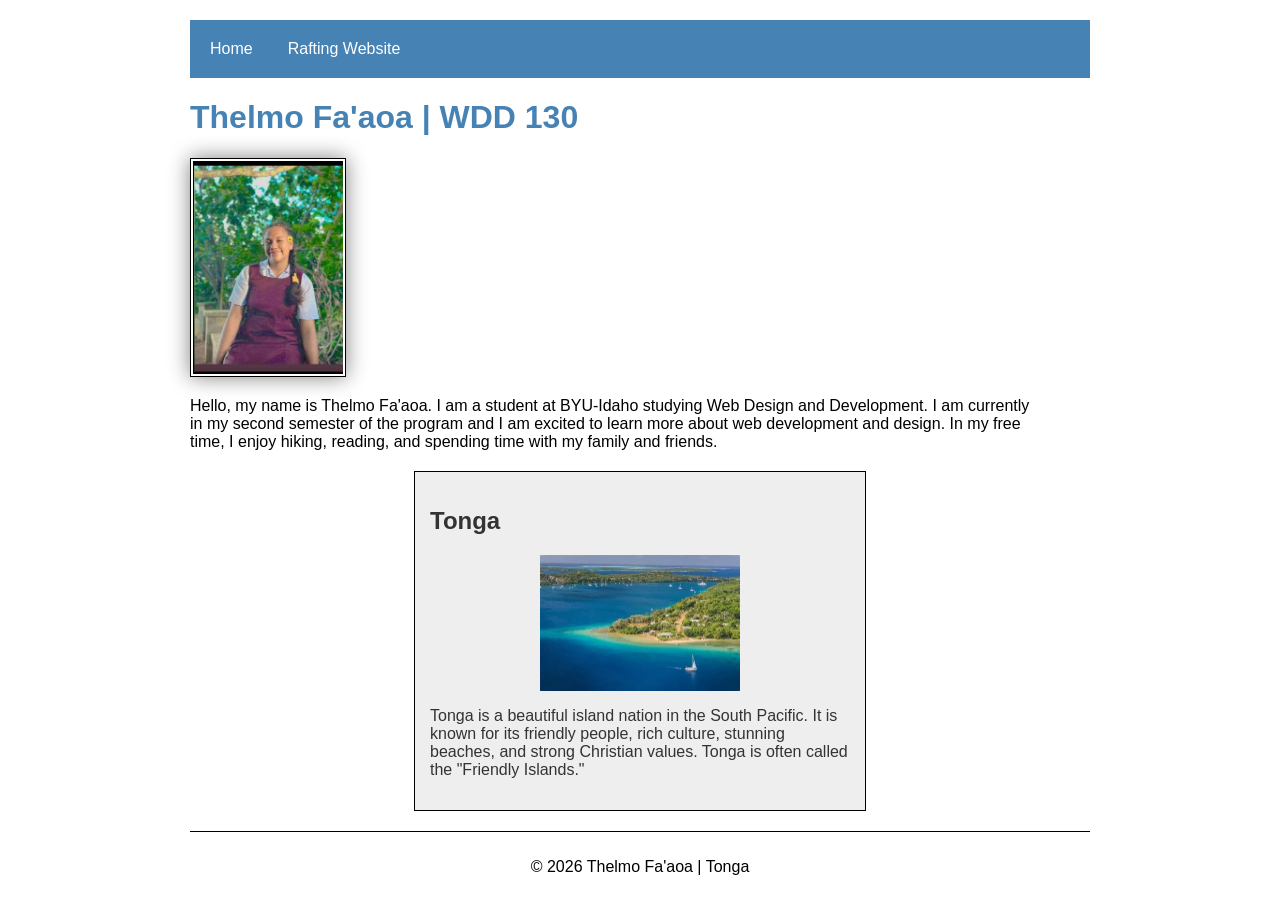
<file: index.html>
<!DOCTYPE html>
<html lang="en-US">
<head>
    <meta charset="UTF-8">
    <meta name="viewport" content="width=device-width, initial-scale=1.0">
    <title>Thelmo Fa'aoa | WDD 130</title>
    <meta name="description" content="Thelmo Fa'aoa's personal website for WDD 130 course.">
    <meta name="author" content="Thelmo Fa'aoa">
    <link rel="stylesheet" href="styles/styles.css">
</head>

<body>

<header>
    <nav>
        <a href="#">Home</a>
        <a href="wwr/">Rafting Website</a>
    </nav>
</header>

<main>
    <h1>Thelmo Fa'aoa | WDD 130</h1>

    <img src="images/profile.jpg" alt="Hello, my name is Thelmo Fa'aoa">

    <p>
        Hello, my name is Thelmo Fa'aoa. I am a student at BYU-Idaho studying Web Design and Development. I am currently in my second semester of the program and I am excited to learn more about web development and design. In my free time, I enjoy hiking, reading, and spending time with my family and friends.
    </p>
</main>

<aside>
    <h2>Tonga</h2>

    <img src="images/tonga.jpg" alt="Beautiful view of Tonga">

    <p>
        Tonga is a beautiful island nation in the South Pacific. It is known for its friendly people, rich culture, stunning beaches, and strong Christian values. Tonga is often called the "Friendly Islands."
    </p>
</aside>

<footer>
    <p>&copy; 2026 Thelmo Fa'aoa | Tonga</p>
</footer>

</body>
</html>
</file>
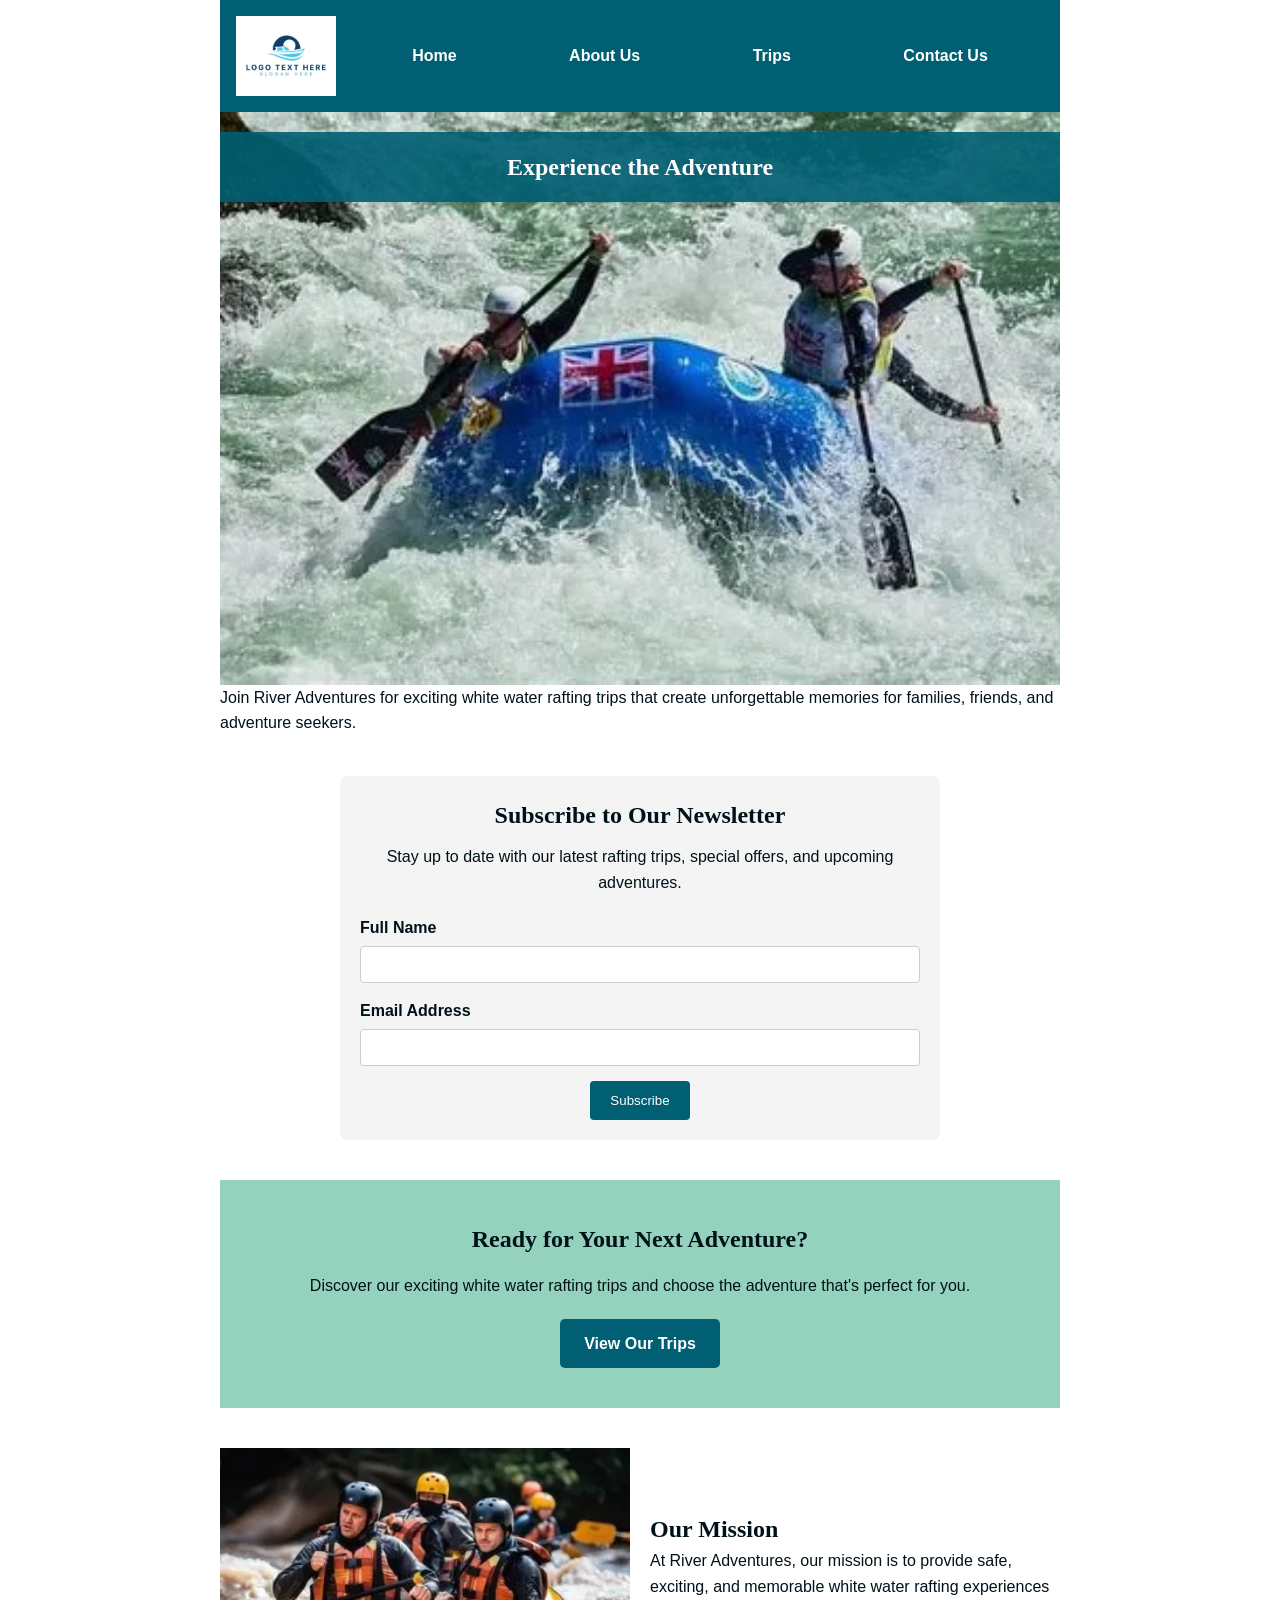
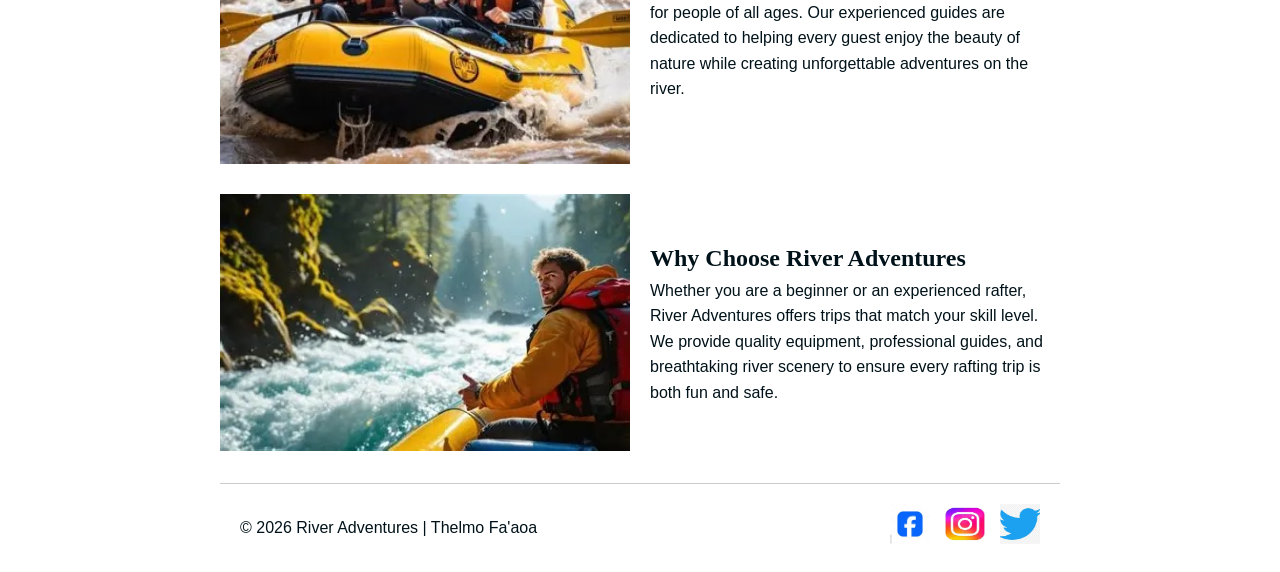
<file: wwr/index.html>
<!DOCTYPE html>
<html lang="en">

<head>
    <meta charset="UTF-8">
    <meta name="viewport" content="width=device-width, initial-scale=1.0">

    <title>River Adventures | Home</title>

    <meta name="description" content="Welcome to River Adventures, your destination for exciting white water rafting adventures.">

    <meta name="author" content="Thelmo Fa'aoa">

    <link rel="stylesheet" href="styles/rafting.css">
</head>

<body>

<header>

    <img class="logo" src="images/logo.png" alt="River Adventures Logo">
    <nav>
        <a href="index.html">Home</a>
        <a href="about.html">About Us</a>
        <a href="trips.html">Trips</a>
        <a href="contact.html">Contact Us</a>
    </nav>

</header>

<main>

    <section class="hero">
        <img src="images/hero.jpg" alt="People enjoying a white water rafting adventure">

        <h1>Experience the Adventure</h1>

        <p>
            Join River Adventures for exciting white water rafting trips that
            create unforgettable memories for families, friends, and adventure seekers.
        </p>
    </section>

    <section class="newsletter">
        <h2>Subscribe to Our Newsletter</h2>

        <p>
            Stay up to date with our latest rafting trips, special offers,
            and upcoming adventures.
        </p>

        <form action="#" method="post">
            <div class="form-item">
                <label for="fullname">Full Name</label>
                <input type="text" id="fullname" name="fullname" required>
            </div>

            <div class="form-item">
                <label for="email">Email Address</label>
                <input type="email" id="email" name="email" required>
            </div>

            <button type="submit">Subscribe</button>
        </form>
    </section>

    <section class="cta">
        <h2>Ready for Your Next Adventure?</h2>

        <p>
            Discover our exciting white water rafting trips and choose the adventure
            that's perfect for you.
        </p>

        <a href="trips.html" class="cta-button">View Our Trips</a>
    </section>

    <section class="purpose">

    <div class="purpose-card">
        <img src="images/rafting-team.jpg" alt="Our Mission">

        <div>
            <h2>Our Mission</h2>
            <p>
                At River Adventures, our mission is to provide safe, exciting, and memorable white water rafting experiences for people of all ages. Our experienced guides are dedicated to helping every guest enjoy the beauty of nature while creating unforgettable adventures on the river.
            </p>
        </div>
    </div>


    <div class="purpose-card">
        <img src="images/river-adventure.jpg" alt="Why Choose Us">

        <div>
            <h2>Why Choose River Adventures</h2>
            <p>
                Whether you are a beginner or an experienced rafter, River Adventures offers trips that match your skill level. We provide quality equipment, professional guides, and breathtaking river scenery to ensure every rafting trip is both fun and safe.
            </p>
        </div>
    </div>
    </section>

</main>

<footer>

    <p>&copy; 2026 River Adventures | Thelmo Fa'aoa</p>

    <nav class="socialmedia">
        <a href="https://facebook.com">
            <img src="images/facebook.png" alt="River Adventures Facebook page">
        </a>

        <a href="https://instagram.com">
            <img src="images/instagram.png" alt="River Adventures Instagram page">
        </a>

        <a href="https://twitter.com">
            <img src="images/twitter.png" alt="River Adventures Twitter page">
        </a>
    </nav>

</footer>

</body>
</html>
</file>
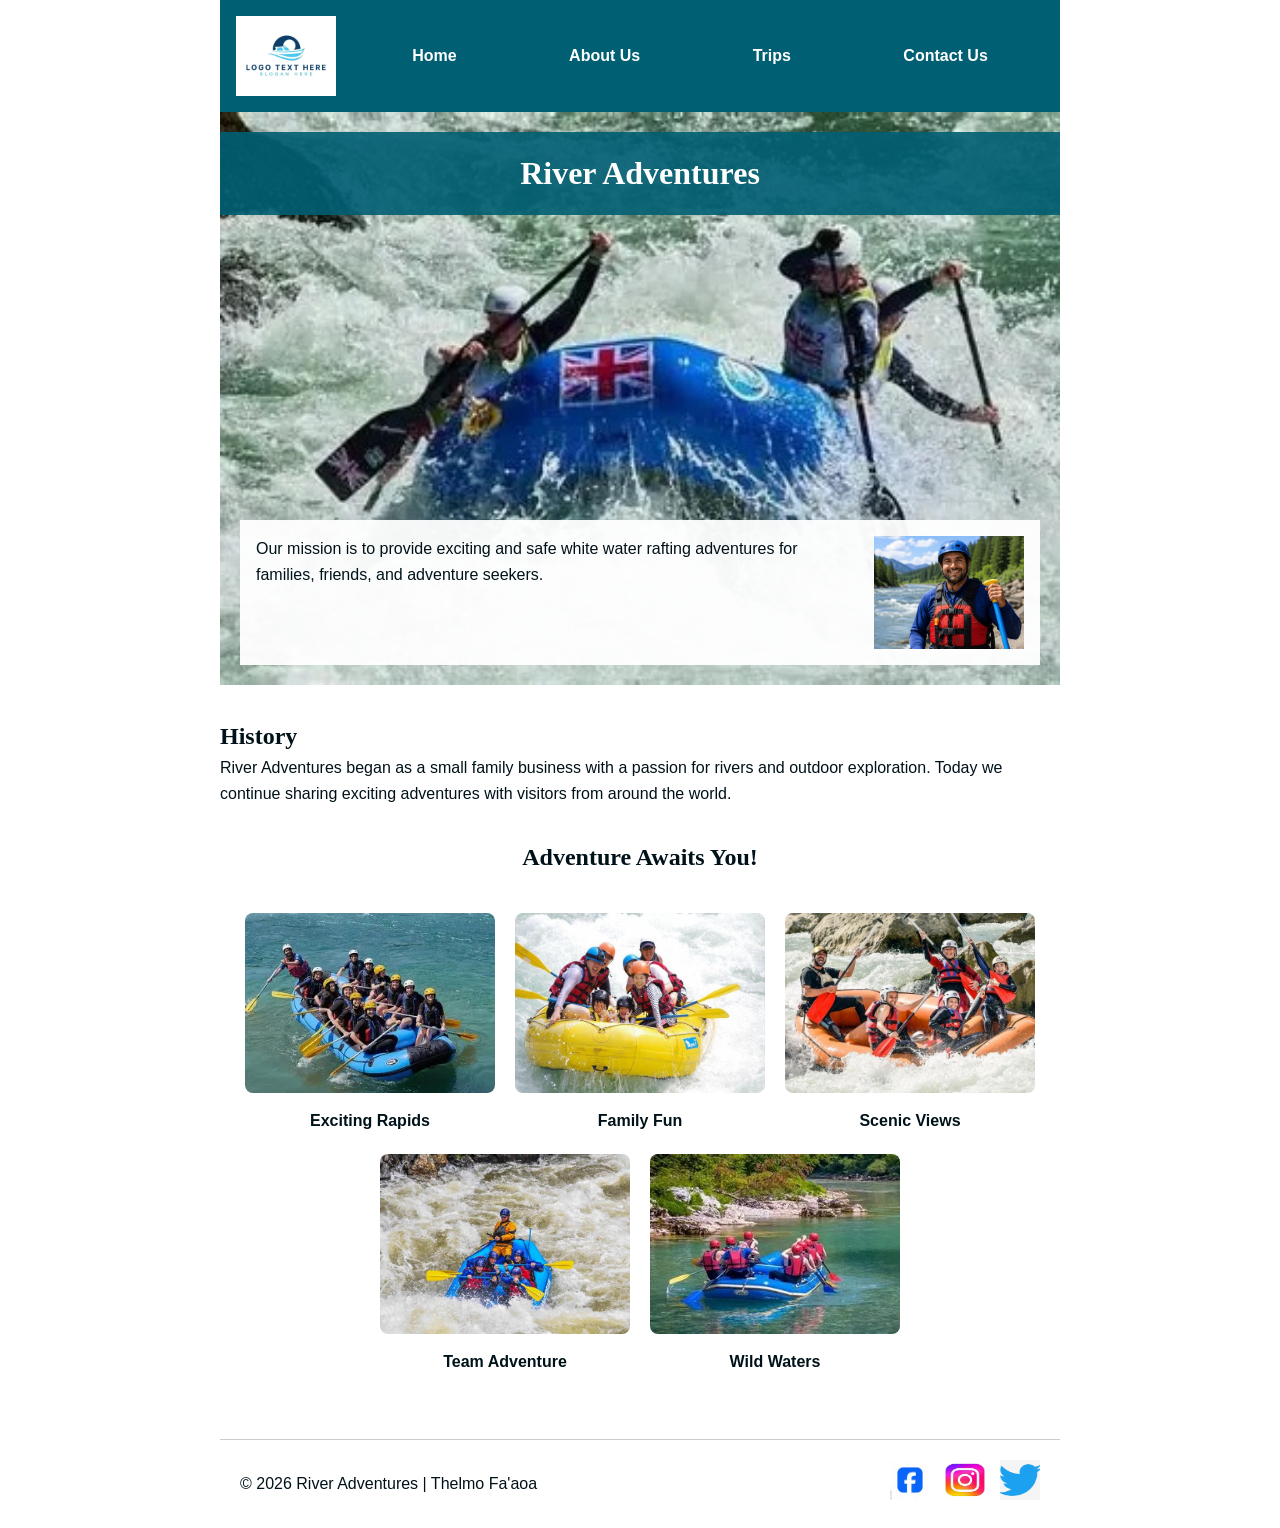
<file: wwr/about.html>
<!DOCTYPE html>
<html lang="en">

<head>
    <meta charset="UTF-8">
    <meta name="viewport" content="width=device-width, initial-scale=1.0">

    <title>River Adventures | About Us</title>

    <meta name="description" content="Learn about River Adventures, our history, and our exciting white water rafting experiences.">

    <meta name="author" content="Thelmo Fa'aoa">

    <link rel="stylesheet" href="styles/rafting.css">
</head>

<body>

<header>

    <img src="images/logo.png" alt="Rafting Logo">

    <nav>
        <a href="index.html">Home</a>
        <a href="about.html">About Us</a>
        <a href="trips.html">Trips</a>
        <a href="contact.html">Contact Us</a>
    </nav>

</header>

<main>

<div class="hero">
    <img src="images/hero.jpg" alt="Rafting Adventure">

    <h1>River Adventures</h1>

    <article>
        <img src="images/employee.jpg" alt="Happy customer">

        <p>
            Our mission is to provide exciting and safe white water rafting adventures
            for families, friends, and adventure seekers.
        </p>
    </article>
</div>

<section>

<h2>History</h2>

<p>
River Adventures began as a small family business with a passion for rivers and
outdoor exploration. Today we continue sharing exciting adventures with visitors
from around the world.
</p>

</section>

<section class="adventures">

    <h2>Adventure Awaits You!</h2>

    <figure>
        <img src="images/rafting1.jpg" alt="Rafting through rapids">
        <figcaption>Exciting Rapids</figcaption>
    </figure>

    <figure>
        <img src="images/rafting2.jpg" alt="Family rafting trip">
        <figcaption>Family Fun</figcaption>
    </figure>

    <figure>
        <img src="images/rafting3.jpg" alt="Beautiful river scenery">
        <figcaption>Scenic Views</figcaption>
    </figure>

    <figure>
        <img src="images/rafting4.jpg" alt="Group rafting adventure">
        <figcaption>Team Adventure</figcaption>
    </figure>

    <figure>
        <img src="images/rafting5.jpg" alt="Rafting on wild water">
        <figcaption>Wild Waters</figcaption>
    </figure>

</section>

</main>

<footer>

<p>
© 2026 River Adventures | Thelmo Fa'aoa
</p>

<nav class="socialmedia">

<a href="https://facebook.com">
<img src="images/facebook.png" alt="Visit our Facebook page">
</a>

<a href="https://instagram.com">
<img src="images/instagram.png" alt="Visit our Instagram page">
</a>

<a href="https://twitter.com">
<img src="images/twitter.png" alt="Visit our Twitter page">
</a>

</nav>

</footer>

</body>
</html>
</file>
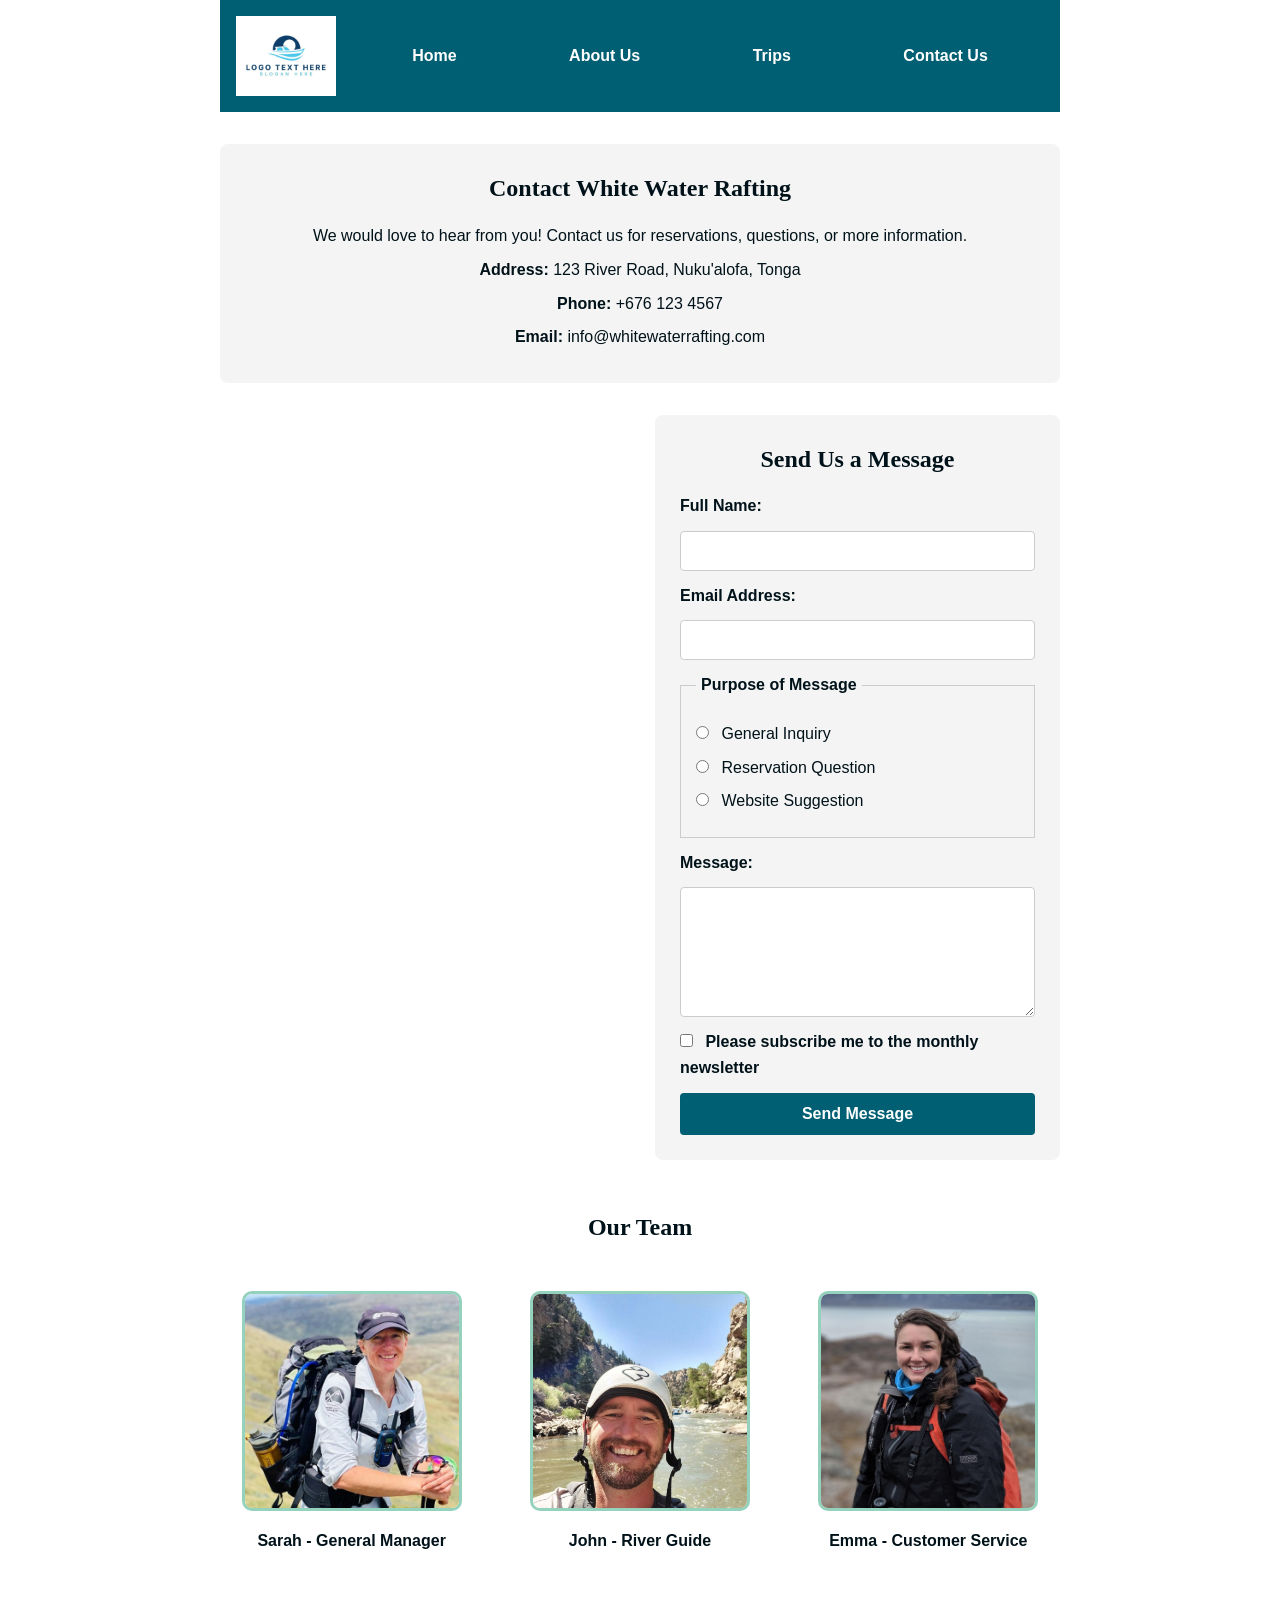
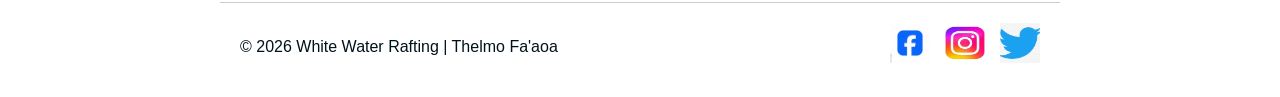
<file: wwr/contact.html>
<!DOCTYPE html>
<html lang="en-US">

<head>
    <meta charset="UTF-8">
    <meta name="viewport" content="width=device-width, initial-scale=1.0">

    <title>Contact Us | White Water Rafting</title>

    <meta name="description" content="Contact White Water Rafting for reservations, questions, and website feedback.">

    <meta name="author" content="Thelmo Fa'aoa">

    <link rel="stylesheet" href="styles/rafting.css">
</head>

<body>

<header>
    <img src="images/logo.png" alt="River Adventures Logo">

    <nav>
        <a href="index.html">Home</a>
        <a href="about.html">About Us</a>
        <a href="trips.html">Trips</a>
        <a href="contact.html">Contact Us</a>
    </nav>
</header>

<main>

    <section class="contact-info">

        <h1>Contact White Water Rafting</h1>

        <p>
            We would love to hear from you!
            Contact us for reservations, questions, or more information.
        </p>

        <p><strong>Address:</strong> 123 River Road, Nuku'alofa, Tonga</p>
        <p><strong>Phone:</strong> +676 123 4567</p>
        <p><strong>Email:</strong> info@whitewaterrafting.com</p>

    </section>

    <section class="contact-layout">

        <div class="map">

            <iframe
                src="https://www.google.com/maps/embed?pb=!1m14!1m12!1m3!1d23481.682171165136!2d-175.20654387720137!3d-21.131879603074918!2m3!1f0!2f0!3f0!3m2!1i1024!2i768!4f13.1!5e0!3m2!1sen!2sto!4v1785375637408!5m2!1sen!2sto"
                width="600"
                height="450"
                allowfullscreen
                loading="lazy"
                referrerpolicy="strict-origin-when-cross-origin">
            </iframe>

        </div>

        <div class="contact-form">

            <h2>Send Us a Message</h2>

            <form action="#" method="post">

                <label for="name">Full Name:</label>
                <input
                    type="text"
                    id="name"
                    name="name"
                    required>

                <label for="email">Email Address:</label>
                <input
                    type="email"
                    id="email"
                    name="email"
                    required>

                <fieldset>

                    <legend>Purpose of Message</legend>

                    <label for="general">
                        <input
                            type="radio"
                            id="general"
                            name="purpose"
                            value="General Inquiry"
                            required>
                        General Inquiry
                    </label>

                    <label for="reservation">
                        <input
                            type="radio"
                            id="reservation"
                            name="purpose"
                            value="Reservation Question">
                        Reservation Question
                    </label>

                    <label for="suggestion">
                        <input
                            type="radio"
                            id="suggestion"
                            name="purpose"
                            value="Website Suggestion">
                        Website Suggestion
                    </label>

                </fieldset>

                <label for="message">Message:</label>

                <textarea
                    id="message"
                    name="message"
                    rows="6"
                    required></textarea>

                <label for="newsletter">
                    <input
                        type="checkbox"
                        id="newsletter"
                        name="newsletter">
                    Please subscribe me to the monthly newsletter
                </label>

                <button type="submit">Send Message</button>

            </form>

        </div>

    </section>

    <section class="employees">

        <h2>Our Team</h2>

        <figure>
            <img src="images/employee1.jpg" alt="Sarah, the general manager of White Water Rafting">
            <figcaption>Sarah - General Manager</figcaption>
        </figure>

        <figure>
            <img src="images/employee2.jpg" alt="John, a river guide leading a rafting trip">
            <figcaption>John - River Guide</figcaption>
        </figure>

        <figure>
            <img src="images/employee3.jpg" alt="Emma, customer service representative assisting guests">
            <figcaption>Emma - Customer Service</figcaption>
        </figure>

    </section>

</main>

<footer>

    <p>&copy; 2026 White Water Rafting | Thelmo Fa'aoa</p>

    <nav class="socialmedia">

        <a href="https://facebook.com" target="_blank" rel="noopener">
            <img src="images/facebook.png" alt="Facebook social media icon">
        </a>

        <a href="https://instagram.com" target="_blank" rel="noopener">
            <img src="images/instagram.png" alt="Instagram social media icon">
        </a>

        <a href="https://twitter.com" target="_blank" rel="noopener">
            <img src="images/twitter.png" alt="Twitter social media icon">
        </a>

    </nav>

</footer>

</body>
</html>
</file>
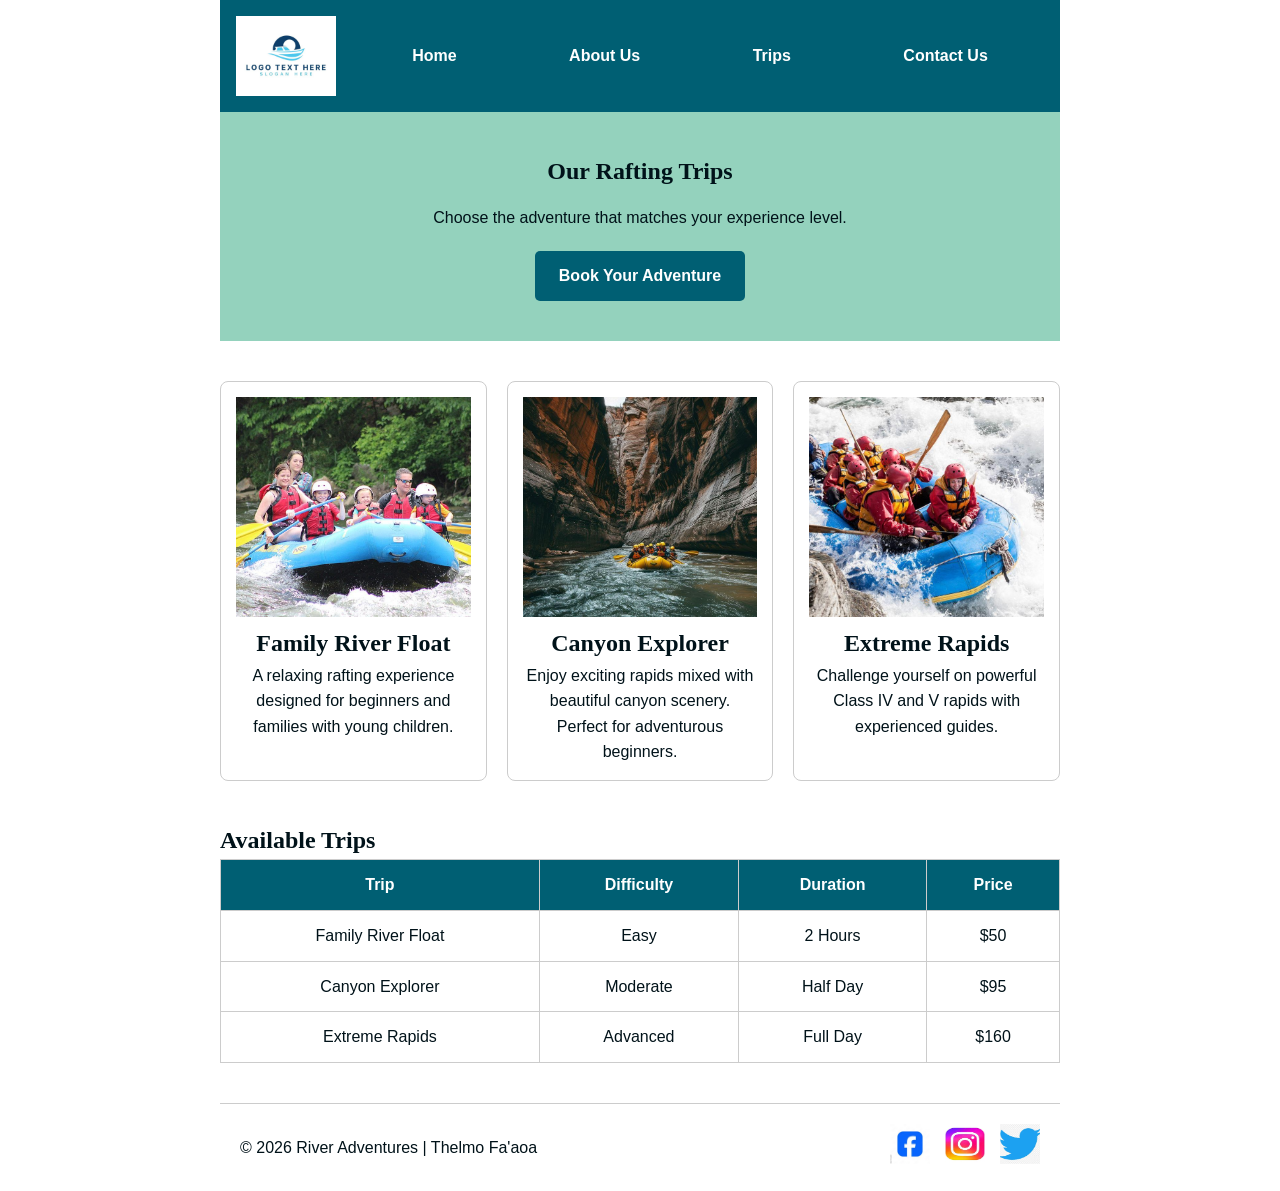
<file: wwr/trips.html>
<!DOCTYPE html>
<html lang="en">
<head>
    <meta charset="UTF-8">
    <meta name="viewport" content="width=device-width, initial-scale=1.0">
    
    <title>River Adventures | Trips</title>

    <meta name="description" content="Explore the exciting white water rafting trips offered by River Adventures for families, beginners, and thrill seekers.">
    <meta name="author" content="Thelmo Fa'aoa">

    <link rel="stylesheet" href="styles/rafting.css">
</head>

<body>

<header>
    <img class="logo" src="images/logo.png" alt="River Adventures Logo">

    <nav>
        <a href="index.html">Home</a>
        <a href="about.html">About Us</a>
        <a href="trips.html">Trips</a>
        <a href="contact.html">Contact Us</a>
    </nav>
</header>

<main>

<section class="trips-hero">
    <h1>Our Rafting Trips</h1>
    <p>Choose the adventure that matches your experience level.</p>

    <a href="contact.html" class="cta-button">Book Your Adventure</a>
</section>

<section class="trip-grid">

    <article class="trip-card">
        <img src="images/trip1.jpg" alt="Family rafting trip">

        <h2>Family River Float</h2>

        <p>
            A relaxing rafting experience designed for beginners
            and families with young children.
        </p>
    </article>

    <article class="trip-card">
        <img src="images/trip2.jpg" alt="Intermediate rafting">

        <h2>Canyon Explorer</h2>

        <p>
            Enjoy exciting rapids mixed with beautiful canyon scenery.
            Perfect for adventurous beginners.
        </p>
    </article>

    <article class="trip-card">
        <img src="images/trip3.jpg" alt="Advanced white water rafting">

        <h2>Extreme Rapids</h2>

        <p>
            Challenge yourself on powerful Class IV and V rapids
            with experienced guides.
        </p>
    </article>

</section>

<section class="trip-table">

<h2>Available Trips</h2>

<table>

<thead>
<tr>
<th>Trip</th>
<th>Difficulty</th>
<th>Duration</th>
<th>Price</th>
</tr>
</thead>

<tbody>

<tr>
<td>Family River Float</td>
<td>Easy</td>
<td>2 Hours</td>
<td>$50</td>
</tr>

<tr>
<td>Canyon Explorer</td>
<td>Moderate</td>
<td>Half Day</td>
<td>$95</td>
</tr>

<tr>
<td>Extreme Rapids</td>
<td>Advanced</td>
<td>Full Day</td>
<td>$160</td>
</tr>

</tbody>

</table>

</section>

</main>

<footer>

<p>&copy; 2026 River Adventures | Thelmo Fa'aoa</p>

<nav class="socialmedia">

    <a href="https://facebook.com" target="_blank" rel="noopener noreferrer">
        <img src="images/facebook.png" alt="River Adventures Facebook page">
    </a>

    <a href="https://instagram.com" target="_blank" rel="noopener noreferrer">
        <img src="images/instagram.png" alt="River Adventures Instagram page">
    </a>

    <a href="https://twitter.com" target="_blank" rel="noopener noreferrer">
        <img src="images/twitter.png" alt="River Adventures Twitter page">
    </a>

</nav>

</footer>

</body>

</html>
</file>
<file: styles/styles.css>
body {
    font-family: Arial, Helvetica, sans-serif;
    max-width: 900px;
    margin: 0 auto;
    padding: 20px;
}

nav {
    background-color: steelblue;
    padding: 10px;
    display: flex;
}

nav a {
    color: white;
    text-decoration: none;
    margin-right: 15px;
    padding: 10px;
    display: block;
}

h1 {
    color: steelblue;
}

main {
    max-width: 840px;
}

main img {
    width: 150px;
    height: auto;
    border: 1px solid #000;
    padding: 2px;
    box-shadow: 0 0 20px gray;
}

aside {
    width: 420px;
    margin: 20px auto;
    border: 1px solid #000;
    padding: 15px;
    background-color: #eeeeee;
    color: #333;
}

aside img {
    width: 200px;
    height: auto;
    display: block;
    margin: 10px auto;
}

p {
    padding: 0;
}

footer {
    margin-top: 15px;
    border-top: 1px solid #000;
    text-align: center;
    padding-top: 10px;
}
</file>
<file: wwr/styles/rafting.css>
:root {
  --primary-color: #005f73;
  --secondary-color: #0a9396;
  --accent1-color: #001219;
  --accent2-color: #94d2bd;
  --heading-font: Georgia, serif;
  --body-font: Arial, Helvetica, sans-serif;
  --white: #ffffff;
  --border-color: #cccccc;
}

* {
  margin: 0;
  padding: 0;
  box-sizing: border-box;
}

body {
  font-family: var(--body-font);
  color: var(--accent1-color);
  line-height: 1.6;
  background-color: var(--white);
}

h1,
h2,
h3,
h4,
h5,
h6 {
  font-family: var(--heading-font);
}

header,
main,
footer {
  width: 840px;
  margin: 0 auto;
}

/* Header */

header {
  display: grid;
  grid-template-columns: 120px 1fr;
  align-items: center;
  background-color: var(--primary-color);
  padding: 1rem;
}

header img {
  width: 100px;
}

nav {
  display: flex;
  justify-content: space-around;
}

nav a {
  color: var(--white);
  text-decoration: none;
  font-weight: bold;
}

nav a:hover,
nav a:focus {
  color: var(--accent2-color);
  text-decoration: underline;
  outline: none;
}

/* Hero */

.hero {
  position: relative;
  margin-bottom: 2rem;
}

.hero img {
  width: 100%;
  display: block;
}

.hero h1 {
  position: absolute;
  top: 20px;
  width: 100%;
  text-align: center;
  background: rgba(0, 95, 115, 0.9);
  color: white;
  padding: 1rem;
}

.hero article {
  position: absolute;
  bottom: 20px;
  left: 20px;
  right: 20px;
  background-color: rgba(255, 255, 255, 0.95);
  color: var(--accent1-color);
  padding: 1rem;
}

.hero article img {
  float: right;
  width: 150px;
  margin-left: 1rem;
}

/* History */

.history {
  padding: 2rem 0;
}

.history h2 {
  text-align: center;
  margin-bottom: 1.5rem;
}

.history-content {
  display: grid;
  grid-template-columns: 1fr 220px 1fr;
  gap: 20px;
  align-items: center;
}

.history-content img {
  width: 220px;
  height: 150px;
  object-fit: cover;
  display: block;
  margin: 0 auto;
}

.history-content p {
  text-align: justify;
}

/* Adventures */

.adventures {
  display: flex;
  flex-wrap: wrap;
  justify-content: center;
  gap: 20px;
  padding: 2rem 0;
  text-align: center;
}

.adventures h2 {
  width: 100%;
  margin-bottom: 1rem;
}

.adventures figure {
  width: 250px;
}

.adventures img {
  width: 250px;
  height: 180px;
  object-fit: cover;
  border-radius: 8px;
}

.adventures figcaption {
  margin-top: 8px;
  font-weight: bold;
}

/* =========================
   CONTACT PAGE
   ========================= */

/* Company Information */

.contact-info {
  background-color: #f4f4f4;
  padding: 25px;
  border-radius: 8px;
  margin: 2rem 0;
  text-align: center;
}

.contact-info h1 {
  margin-bottom: 1rem;
}

.contact-info p {
  margin: 0.5rem 0;
}

/* Map and Contact Form */

.contact-layout {
  display: grid;
  grid-template-columns: 1fr 1fr;
  gap: 30px;
  margin: 2rem 0;
  align-items: stretch;
}

/* Google Map */

.map {
  height: 400px;
}

.map iframe {
  width: 100%;
  height: 100%;
  border: none;
  border-radius: 8px;
}

/* Contact Form */

.contact-form {
  background-color: #f4f4f4;
  padding: 25px;
  border-radius: 8px;
}

.contact-form h2 {
  text-align: center;
  margin-bottom: 15px;
}

.contact-form form {
  display: flex;
  flex-direction: column;
  gap: 12px;
}

.contact-form label {
  font-weight: bold;
}

.contact-form input[type="text"],
.contact-form input[type="email"],
.contact-form textarea {
  width: 100%;
  padding: 10px;
  font-size: 1rem;
  border: 1px solid var(--border-color);
  border-radius: 4px;
}

.contact-form textarea {
  resize: vertical;
}

.contact-form fieldset {
  border: 1px solid var(--border-color);
  padding: 15px;
}

.contact-form legend {
  font-weight: bold;
  padding: 0 5px;
}

.contact-form fieldset label {
  display: block;
  font-weight: normal;
  margin: 8px 0;
}

.contact-form input[type="radio"],
.contact-form input[type="checkbox"] {
  margin-right: 8px;
}

.contact-form button {
  background-color: var(--primary-color);
  color: var(--white);
  border: none;
  padding: 12px;
  cursor: pointer;
  font-size: 1rem;
  font-weight: bold;
  border-radius: 4px;
}

.contact-form button:hover {
  background-color: var(--secondary-color);
}

/* Employees */

.employees {
  display: flex;
  flex-wrap: wrap;
  justify-content: space-around;
  gap: 25px;
  text-align: center;
  margin: 3rem auto;
}

.employees h2 {
  width: 100%;
  margin-bottom: 20px;
}

.employees figure {
  margin: 0;
  width: 220px;
}

.employees img {
  width: 220px;
  height: 220px;
  object-fit: cover;
  border: 3px solid var(--accent2-color);
  border-radius: 10px;
}

.employees figcaption {
  margin-top: 10px;
  font-weight: bold;
}

/* Footer */

footer {
  display: flex;
  justify-content: space-between;
  align-items: center;
  width: 840px;
  margin: 2rem auto 0;
  border-top: 1px solid var(--border-color);
  padding: 20px;
}

.socialmedia {
  display: flex;
  gap: 15px;
}

.socialmedia a {
  text-decoration: none;
}

.socialmedia img {
  width: 40px;
  height: 40px;
}

/* Newsletter */

.newsletter {
  max-width: 600px;
  margin: 40px auto;
  padding: 20px;
  background-color: #f4f4f4;
  border-radius: 8px;
  text-align: center;
}

.newsletter h2 {
  margin-bottom: 10px;
}

.newsletter p {
  margin-bottom: 20px;
}

.newsletter .form-item {
  display: flex;
  flex-direction: column;
  text-align: left;
  margin-bottom: 15px;
}

.newsletter label {
  margin-bottom: 5px;
  font-weight: bold;
}

.newsletter input {
  padding: 10px;
  border: 1px solid #ccc;
  border-radius: 4px;
}

.newsletter button {
  padding: 12px 20px;
  border: none;
  border-radius: 4px;
  background-color: #005f73;
  color: white;
  cursor: pointer;
}

.newsletter button:hover {
  background-color: #0a9396;
}

/* Call to Action */

.cta {
  text-align: center;
  padding: 40px 20px;
  background-color: var(--accent2-color);
  margin: 40px 0;
}

.cta h2 {
  margin-bottom: 15px;
}

.cta p {
  margin-bottom: 20px;
}

.cta-button {
  display: inline-block;
  padding: 12px 24px;
  background-color: var(--primary-color);
  color: white;
  text-decoration: none;
  border-radius: 5px;
  font-weight: bold;
}

.cta-button:hover {
  background-color: var(--secondary-color);
}

/* Purpose */

.purpose {
  display: grid;
  gap: 30px;
}

.purpose-card {
  display: grid;
  grid-template-columns: 1fr 1fr;
  gap: 20px;
  align-items: center;
}

.purpose-card img {
  width: 100%;
}

/* Trips Hero */

.trips-hero {
  text-align: center;
  background-color: var(--accent2-color);
  padding: 40px;
  margin-bottom: 40px;
}

.trips-hero h1 {
  margin-bottom: 15px;
}

.trips-hero p {
  margin-bottom: 20px;
}

/* Trip Grid */

.trip-grid {
  display: grid;
  grid-template-columns: repeat(3, 1fr);
  gap: 20px;
  margin: 40px 0;
}

.trip-card {
  border: 1px solid var(--border-color);
  padding: 15px;
  text-align: center;
  border-radius: 8px;
  background-color: #ffffff;
}

.trip-card img {
  width: 100%;
  height: 220px;
  object-fit: cover;
}

/* Trip Table */

.trip-table {
  margin: 40px 0;
}

.trip-table table {
  width: 100%;
  border-collapse: collapse;
}

.trip-table th,
.trip-table td {
  border: 1px solid #ccc;
  padding: 12px;
  text-align: center;
}

.trip-table th {
  background: #005f73;
  color: white;
}

/* Mobile */

@media screen and (max-width: 700px) {
  header,
  main,
  footer {
    width: 100%;
  }

  header {
    grid-template-columns: 1fr;
    text-align: center;
  }

  nav {
    flex-direction: column;
    gap: 10px;
  }

  .trip-grid {
    grid-template-columns: 1fr;
  }

  .contact-layout {
    grid-template-columns: 1fr;
  }

  .contact-info,
  .map {
    height: auto;
  }

  .map {
    min-height: 300px;
  }

  .employees {
    flex-direction: column;
    align-items: center;
  }

  footer {
    flex-direction: column;
    gap: 20px;
  }
}
</file>
